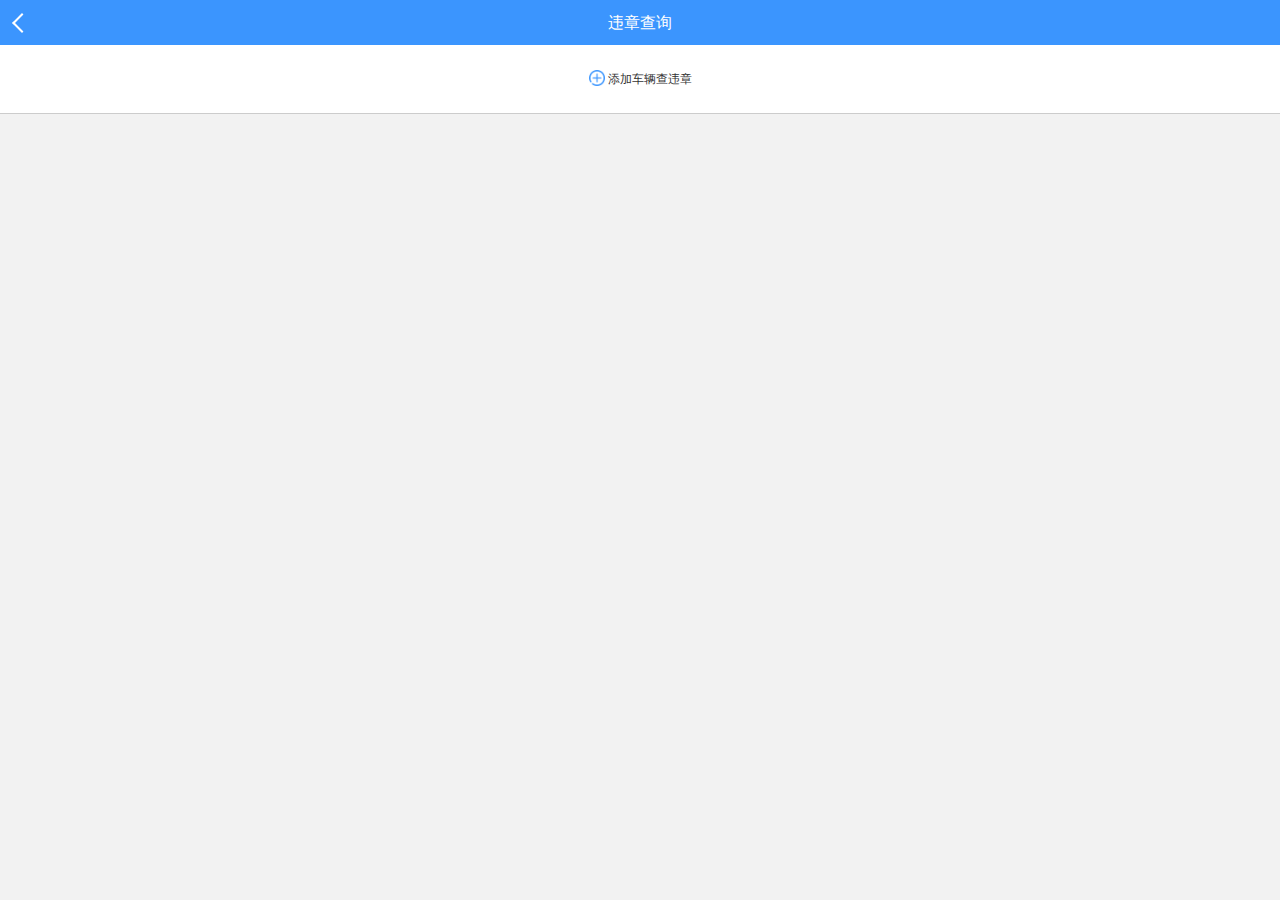
<file: index.htm>
<!DOCTYPE html>

<head>
<meta http-equiv="Content-Type" content="text/html; charset=utf-8" />
<title>违章查询</title>
<link rel="stylesheet" type="text/css" href="css/common.css">
<link rel="stylesheet" type="text/css" href="css/layout.css">
<meta content="yes" name="apple-mobile-web-app-capable" />
<meta content="black" name="apple-mobile-web-app-status-bar-style" />
<meta content="telephone=no" name="format-detection" />
<meta http-equiv="X-UA-Compatible" content="IE=edge,chrome=1" />
<meta name="format-detection" content="telephone=no" />
<meta name="viewport" content="width=device-width, initial-scale=1, minimum-scale=1, maximum-scale=1,user-scalable=0">
</head>
<body>
<div class="topfixed">
  <header class="header"><a href="###" class="a-back"></a>
    <h2>违章查询</h2>
  </header>
</div>
<div class="content" style="padding:45px 0 0;">
<div class="cx-peccancy">
<div class="tj-cx"><i></i><a href="###">添加车辆查违章</a></div>

</div>

</div>
</body>
</html>
</file>
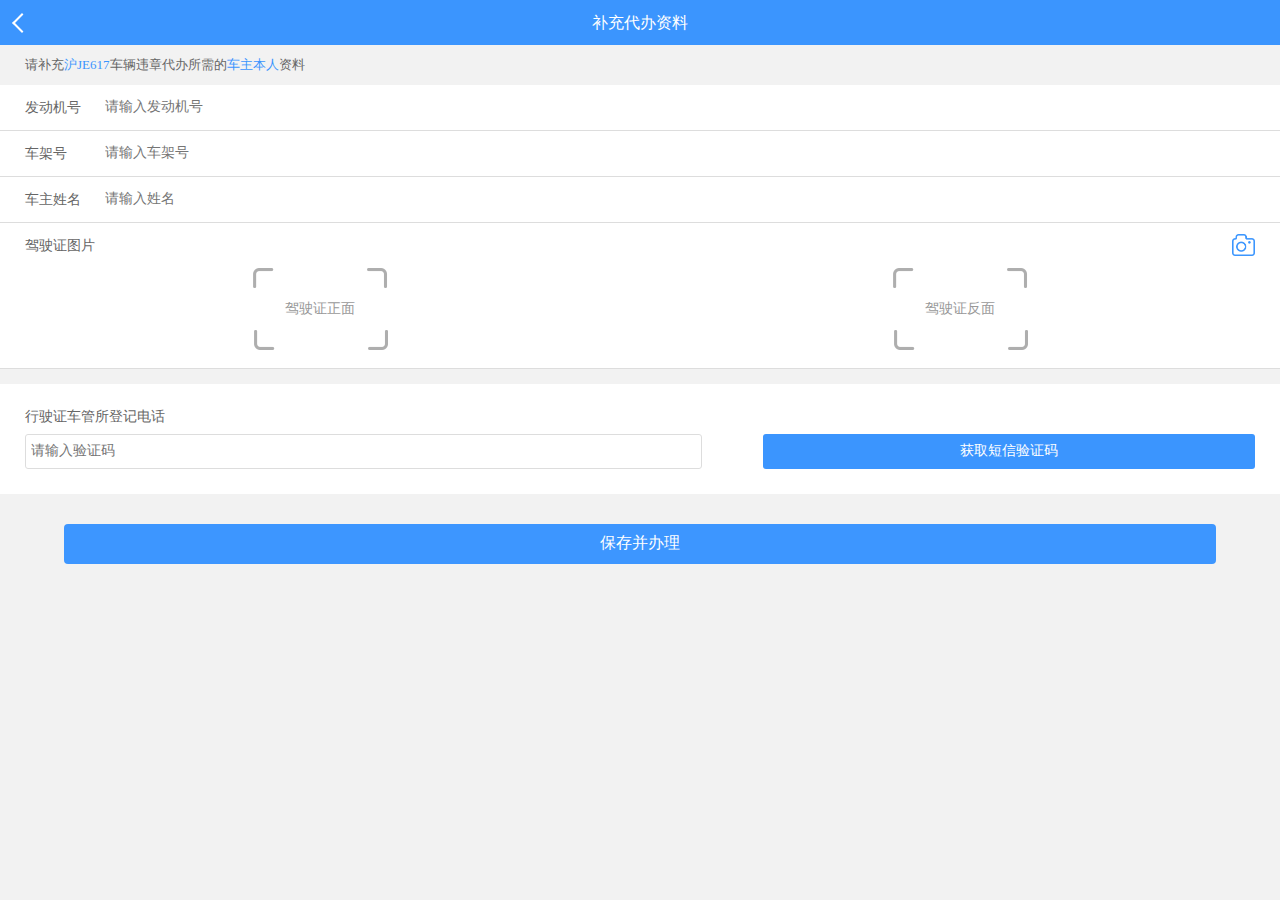
<file: add-data.html>
<!DOCTYPE html>

<head>
<meta http-equiv="Content-Type" content="text/html; charset=utf-8" />
<title>补充代办资料</title>
<link rel="stylesheet" type="text/css" href="css/common.css">
<link rel="stylesheet" type="text/css" href="css/layout.css">
<meta content="yes" name="apple-mobile-web-app-capable" />
<meta content="black" name="apple-mobile-web-app-status-bar-style" />
<meta content="telephone=no" name="format-detection" />
<meta http-equiv="X-UA-Compatible" content="IE=edge,chrome=1" />
<meta name="format-detection" content="telephone=no" />
<meta name="viewport" content="width=device-width, initial-scale=1, minimum-scale=1, maximum-scale=1,user-scalable=0">
</head>
<body>
<div class="topfixed">
  <header class="header">
    <a href="###" class="a-back"></a>
    <h2>补充代办资料</h2>
  </header>
</div>
<div class="content" style="padding:45px 0 0;">
  <p class="add-tips">
    请补充<em>沪JE617</em>车辆违章代办所需的<em>车主本人</em>资料
  </p>
  <div class="add-list">
    <p><label>发动机号</label><input type="text" placeholder="请输入发动机号"></p>
    <p><label>车架号</label><input type="text" placeholder="请输入车架号"></p>
    <p><label>车主姓名</label><input type="text" placeholder="请输入姓名"></p>
    <div class="photo">
      <p>
        <label>驾驶证图片</label>
        <i class="photo-icon"></i>
      </p>
      <div class="pic-block">
        <div class="pic">
          <span>驾驶证正面</span>
        </div>
        <div class="pic">
          <span>驾驶证反面</span>
        </div>
      </div>
    </div>
  </div>
  <div class="add-phone">
    <p class="label">行驶证车管所登记电话</p>
    <p class="phone-num">
      <input type="text" placeholder="请输入验证码">
      <button>获取短信验证码</button>
    </p>
  </div>
  <div class="btn">
    <input type="button" class="btn1" value="保存并办理">
  </div>
</div>
</body>
</html>
</file>
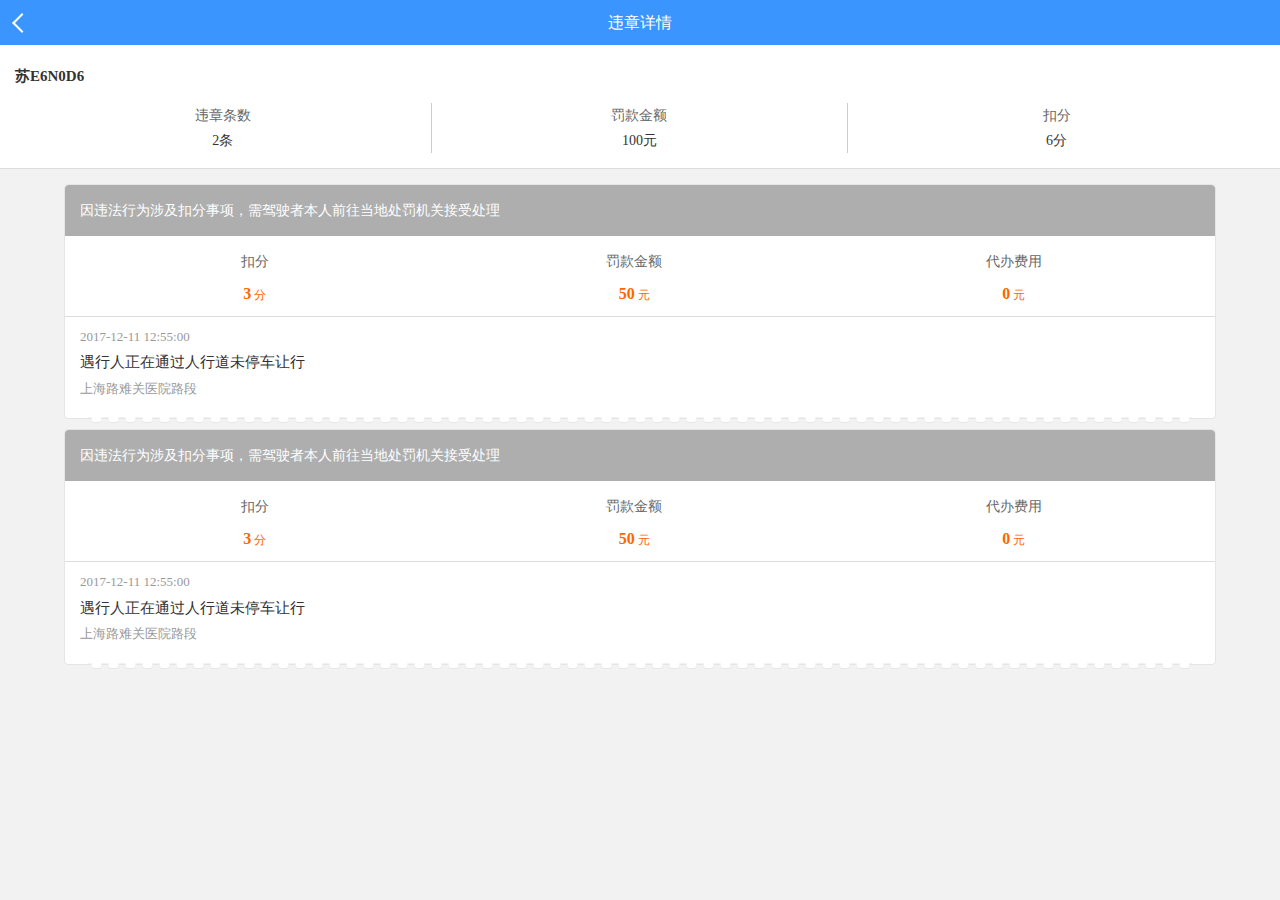
<file: detail-1.html>
<!DOCTYPE html>

<head>
<meta http-equiv="Content-Type" content="text/html; charset=utf-8" />
<title>违章详情</title>
<link rel="stylesheet" type="text/css" href="css/common.css">
<link rel="stylesheet" type="text/css" href="css/layout.css">
<meta content="yes" name="apple-mobile-web-app-capable" />
<meta content="black" name="apple-mobile-web-app-status-bar-style" />
<meta content="telephone=no" name="format-detection" />
<meta http-equiv="X-UA-Compatible" content="IE=edge,chrome=1" />
<meta name="format-detection" content="telephone=no" />
<meta name="viewport" content="width=device-width, initial-scale=1, minimum-scale=1, maximum-scale=1,user-scalable=0">
</head>
<body>
<div class="topfixed">
  <header class="header">
    <a href="###" class="a-back"></a>
    <h2>违章详情</h2>
  </header>
</div>
<div class="content" style="padding:45px 0 0;">
  <div class="detail">
    <div class="detail-head">
      <h3>苏E6N0D6</h3>
      <ul>
        <li>
          <span>违章条数</span>
          <em>2条</em>
        </li>
        <li>
          <span>罚款金额</span>
          <em>100元</em>
        </li>
        <li>
          <span>扣分</span>
          <em>6分</em>
        </li>
      </ul>
    </div>
    <div class="detail-list">
      <div class="illegal">
        <div class="illegal-item">
          <section>
            <p class="detail-tips">因违法行为涉及扣分事项，需驾驶者本人前往当地处罚机关接受处理</p>
            <div class="bd_b">
              <ul class="clearfix">
                <li>
                  <p class="top">扣分</p>
                  <p class="btm">3<span>分</span></p>
                </li>
                <li>
                  <p class="top">罚款金额</p>
                  <p class="btm">50<span>元</span></p>
                </li>
                <li>
                  <p class="top">代办费用</p>
                  <p class="btm">0<span>元</span></p>
                </li>
              </ul>
            </div>
            <div class="detail-loca">
              <p class="time">2017-12-11 12:55:00</p>
              <p class="desc">遇行人正在通过人行道未停车让行</p>
              <p class="posi">上海路难关医院路段</p>
            </div>
          </section>
          <div class="btm_bg">背景</div>
        </div>
      </div>
      <div class="illegal">
        <div class="illegal-item">
          <section>
            <p class="detail-tips">因违法行为涉及扣分事项，需驾驶者本人前往当地处罚机关接受处理</p>
            <div class="bd_b">
              <ul class="clearfix">
                <li>
                  <p class="top">扣分</p>
                  <p class="btm">3<span>分</span></p>
                </li>
                <li>
                  <p class="top">罚款金额</p>
                  <p class="btm">50<span>元</span></p>
                </li>
                <li>
                  <p class="top">代办费用</p>
                  <p class="btm">0<span>元</span></p>
                </li>
              </ul>
            </div>
            <div class="detail-loca">
              <p class="time">2017-12-11 12:55:00</p>
              <p class="desc">遇行人正在通过人行道未停车让行</p>
              <p class="posi">上海路难关医院路段</p>
            </div>
          </section>
          <div class="btm_bg">背景</div>
        </div>
      </div>
    </div>
  </div>
</div>
</body>
</html>
</file>
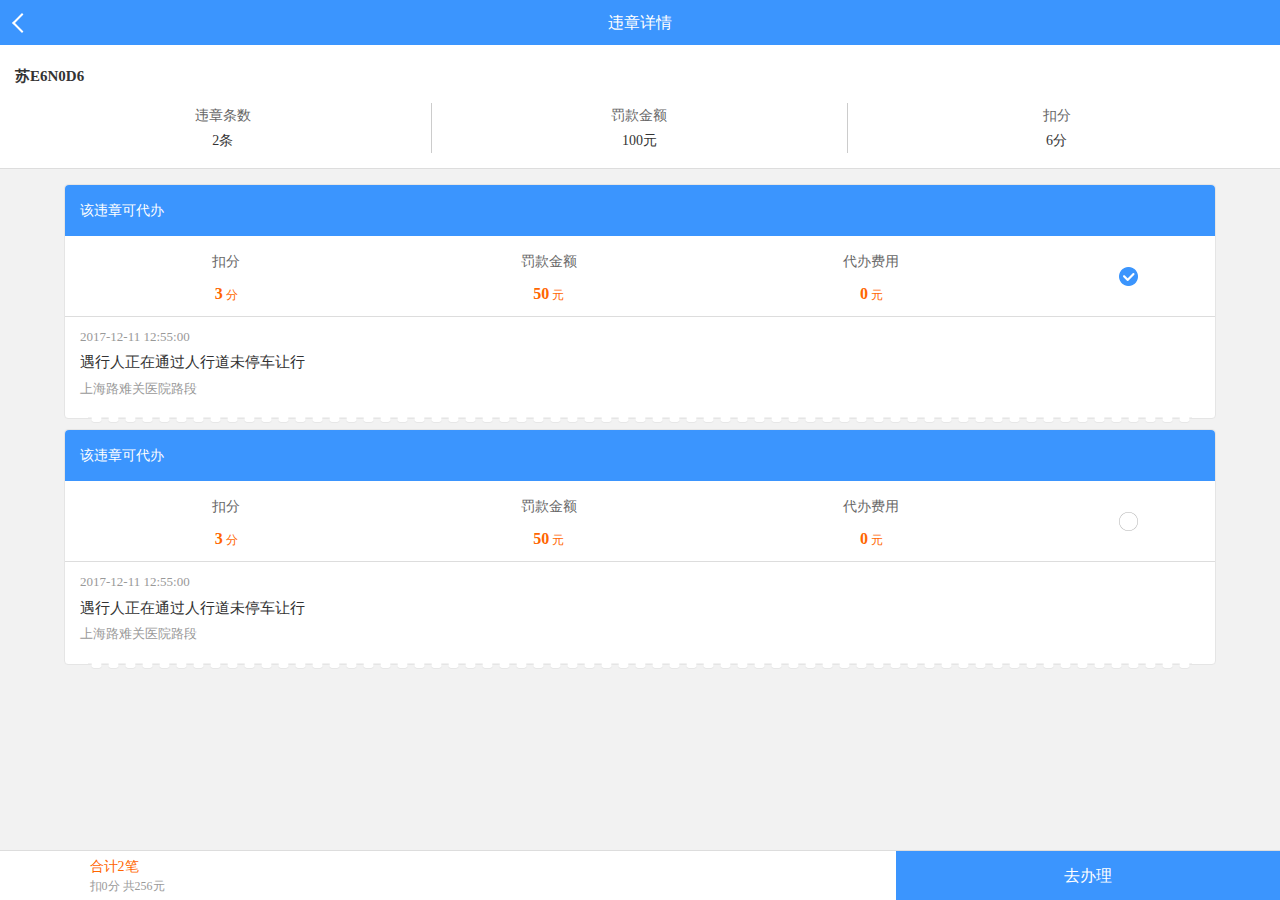
<file: detail-2.html>
<!DOCTYPE html>

<head>
<meta http-equiv="Content-Type" content="text/html; charset=utf-8" />
<title>违章详情</title>
<link rel="stylesheet" type="text/css" href="css/common.css">
<link rel="stylesheet" type="text/css" href="css/layout.css">
<meta content="yes" name="apple-mobile-web-app-capable" />
<meta content="black" name="apple-mobile-web-app-status-bar-style" />
<meta content="telephone=no" name="format-detection" />
<meta http-equiv="X-UA-Compatible" content="IE=edge,chrome=1" />
<meta name="format-detection" content="telephone=no" />
<meta name="viewport" content="width=device-width, initial-scale=1, minimum-scale=1, maximum-scale=1,user-scalable=0">
</head>
<body>
<div class="topfixed">
  <header class="header">
    <a href="###" class="a-back"></a>
    <h2>违章详情</h2>
  </header>
</div>
<div class="content" style="padding:45px 0 50px;">
  <div class="detail">
    <div class="detail-head">
      <h3>苏E6N0D6</h3>
      <ul>
        <li>
          <span>违章条数</span>
          <em>2条</em>
        </li>
        <li>
          <span>罚款金额</span>
          <em>100元</em>
        </li>
        <li>
          <span>扣分</span>
          <em>6分</em>
        </li>
      </ul>
    </div>
    <div class="detail-list daiban">
      <div class="illegal">
        <div class="illegal-item">
          <section>
            <p class="detail-tips">该违章可代办</p>
            <div class="bd_b">
              <ul class="clearfix">
                <li>
                  <p class="top">扣分</p>
                  <p class="btm">3<span>分</span></p>
                </li>
                <li>
                  <p class="top">罚款金额</p>
                  <p class="btm">50<span>元</span></p>
                </li>
                <li>
                  <p class="top">代办费用</p>
                  <p class="btm">0<span>元</span></p>
                </li>
              </ul>
              <div class="choice"><i class="cur"></i></div>
            </div>
            <div class="detail-loca">
              <p class="time">2017-12-11 12:55:00</p>
              <p class="desc">遇行人正在通过人行道未停车让行</p>
              <p class="posi">上海路难关医院路段</p>
            </div>
          </section>
          <div class="btm_bg">背景</div>
        </div>
      </div>
      <div class="illegal">
        <div class="illegal-item">
          <section>
            <p class="detail-tips">该违章可代办</p>
            <div class="bd_b">
              <ul class="clearfix">
                <li>
                  <p class="top">扣分</p>
                  <p class="btm">3<span>分</span></p>
                </li>
                <li>
                  <p class="top">罚款金额</p>
                  <p class="btm">50<span>元</span></p>
                </li>
                <li>
                  <p class="top">代办费用</p>
                  <p class="btm">0<span>元</span></p>
                </li>
              </ul>
              <div class="choice"><i></i></div>
            </div>
            <div class="detail-loca">
              <p class="time">2017-12-11 12:55:00</p>
              <p class="desc">遇行人正在通过人行道未停车让行</p>
              <p class="posi">上海路难关医院路段</p>
            </div>
          </section>
          <div class="btm_bg">背景</div>
        </div>
      </div>
    </div>
  </div>
</div>
<div class="btmfixed">
  <footer class="footer">
    <div class="sum">
      <p class="orange">合计2笔</p>
      <p class="gray">
        <span>扣0分</span>
        <span>共256元</span>
      </p>
    </div>
    <a href="###" class="a-link" onclick="return submit();">去办理</a>
  </footer>
</div>
<div id="bg-gray"></div>
<div class="modal confirm">
  <div class="modal-con">
    <p>请补充车辆违章代办所需的车主本人资料</p>
  </div>
  <div class="modal-btm">
    <span>取消</span>
    <span>补充资料</span>
  </div>
</div>
<script src="js/jquery.min.js"></script>
<script>
function submit(){
  var bggray = $('#bg-gray');
  var modal = $('.modal');
  bggray.css('width',window.screen.width);
  bggray.css('height',window.screen.height);
  bggray.show();
  modal.show();
}
</script>
</body>
</html>
</file>
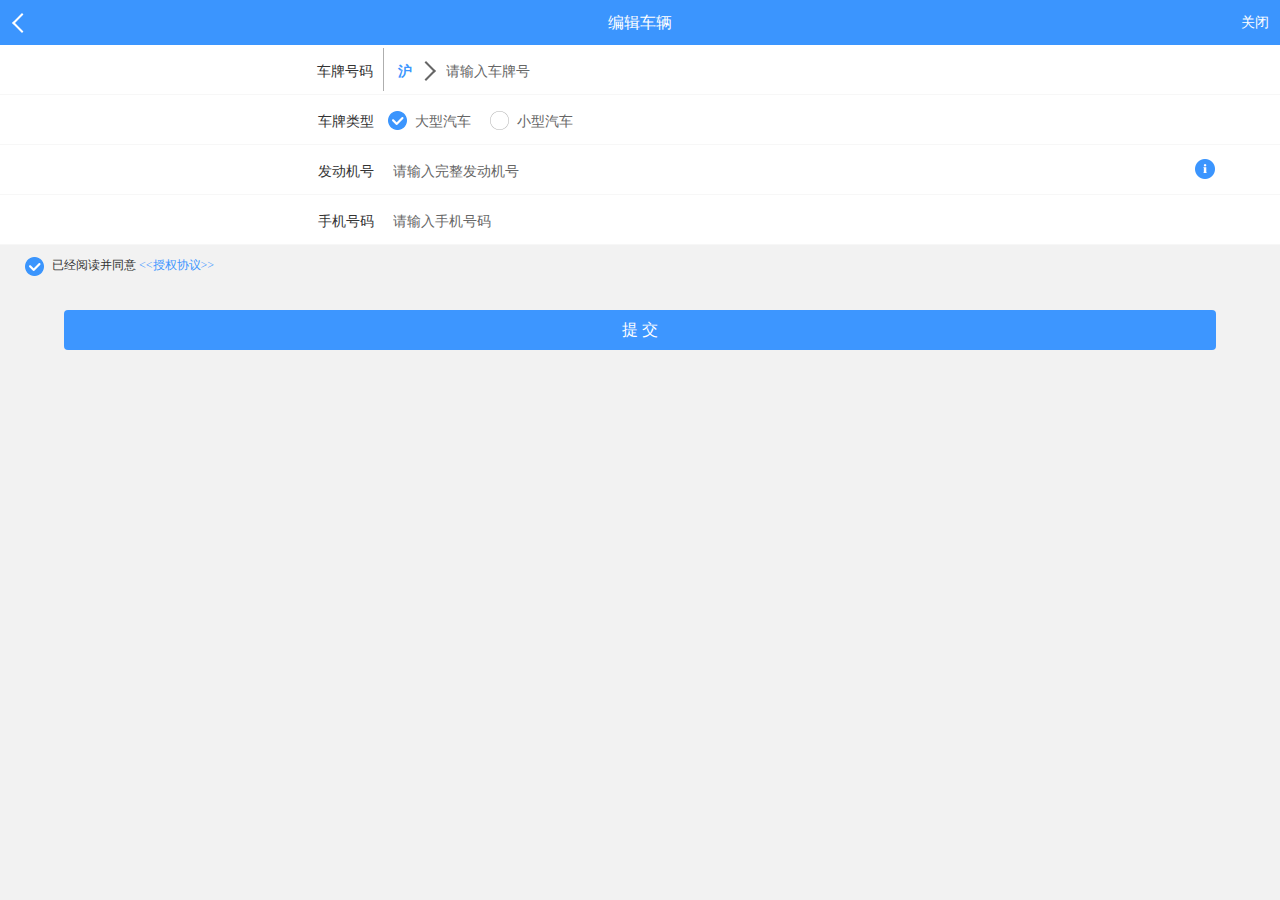
<file: index2.htm>
<!DOCTYPE html>

<head>
<meta http-equiv="Content-Type" content="text/html; charset=utf-8" />
<title>编辑车辆</title>
<link rel="stylesheet" type="text/css" href="css/common.css">
<link rel="stylesheet" type="text/css" href="css/layout.css">
<meta content="yes" name="apple-mobile-web-app-capable" />
<meta content="black" name="apple-mobile-web-app-status-bar-style" />
<meta content="telephone=no" name="format-detection" />
<meta http-equiv="X-UA-Compatible" content="IE=edge,chrome=1" />
<meta name="format-detection" content="telephone=no" />
<meta name="viewport" content="width=device-width, initial-scale=1, minimum-scale=1, maximum-scale=1,user-scalable=0">
</head>
<body>
<div class="topfixed">
  <header class="header">
    <a href="###" class="a-back"></a>
    <h2>编辑车辆</h2>
    <a class="a-rt" href="###">关闭</a>
  </header>
</div>
<div class="content" style="padding:45px 0 0;">
  <div class="bj-vehicle">
    <div class="item">
      <span class="s-l bd-r">车牌号码</span>
      <div class="d-r">
        <em onclick="return goods_sel();">沪</em>
        <input name="" type="text" class="input1" value="请输入车牌号">
      </div>
    </div>
    <div class="item">
      <span class="s-l">车牌类型</span>
      <div class="d-r car-type">
        <p class="fl">
          <i class="cur"></i>
          <span>大型汽车</span>
        </p>
        <p class="fl">
          <i></i>
          <span>小型汽车</span>
        </p>
      </div>
    </div>
    <div class="item">
      <span class="s-l">发动机号</span>
      <div class="d-r">
        <input name="" type="text" class="input1" value="请输入完整发动机号">
        <i class="i_icon" onclick="return num_modal();"></i>
      </div>
    </div>
    <div class="item">
      <span class="s-l">手机号码</span>
      <div class="d-r">
        <input name="" type="text" class="input1" value="请输入手机号码">
      </div>
    </div>
    <p class="protocol">
      <i class="cur"></i>
      已经阅读并同意 <a href="###">&lt;&lt;授权协议&gt;&gt;</a>
    </p>
  </div>
  <div class="btn">
    <input name="" type="button" class="btn1" value="提&nbsp;交">
  </div>
</div>
<div id="bg-gray"></div>
<div class="sel-modal">
  <span>吉<i>吉林</i></span>
  <span>吉<i>吉林</i></span>
  <span>吉<i>吉林</i></span>
  <span>吉<i>吉林</i></span>
  <span>吉<i>吉林</i></span>
  <span>吉<i>吉林</i></span>
  <span>吉<i>吉林</i></span>
  <span>吉<i>吉林</i></span>
  <span>吉<i>吉林</i></span>
  <span>吉<i>吉林</i></span>
  <span>吉<i>吉林</i></span>
  <span>吉<i>吉林</i></span>
  <span>吉<i>吉林</i></span>
  <span>吉<i>吉林</i></span>
  <span>吉<i>吉林</i></span>
  <span>吉<i>吉林</i></span>
  <span>吉<i>吉林</i></span>
  <span>吉<i>吉林</i></span>
  <span class="cur">吉<i>吉林</i></span>
  <span>吉<i>吉林</i></span>
  <span>吉<i>吉林</i></span>
  <span>吉<i>吉林</i></span>
  <span>吉<i>吉林</i></span>
  <span>吉<i>吉林</i></span>
</div>
<div class="num-modal">
  <p>怎么查找车身架号和发动机号?</p>
  <img src="images/card.jpg" width="188" height="129">
</div>
<script src="js/jquery.min.js"></script>
<script>
function goods_sel() {
  var bggray = $("#bg-gray");
  var modal = $(".sel-modal");
  bggray.css("height", window.screen.height);
  bggray.css("width", window.screen.width);
  bggray.show();
  modal.show();
}
function num_modal() {
  var bggray = $("#bg-gray");
  var modal = $(".num-modal");
  bggray.css("height", window.screen.height);
  bggray.css("width", window.screen.width);
  bggray.show();
  modal.show();
}
</script>
</body>
</html>
</file>
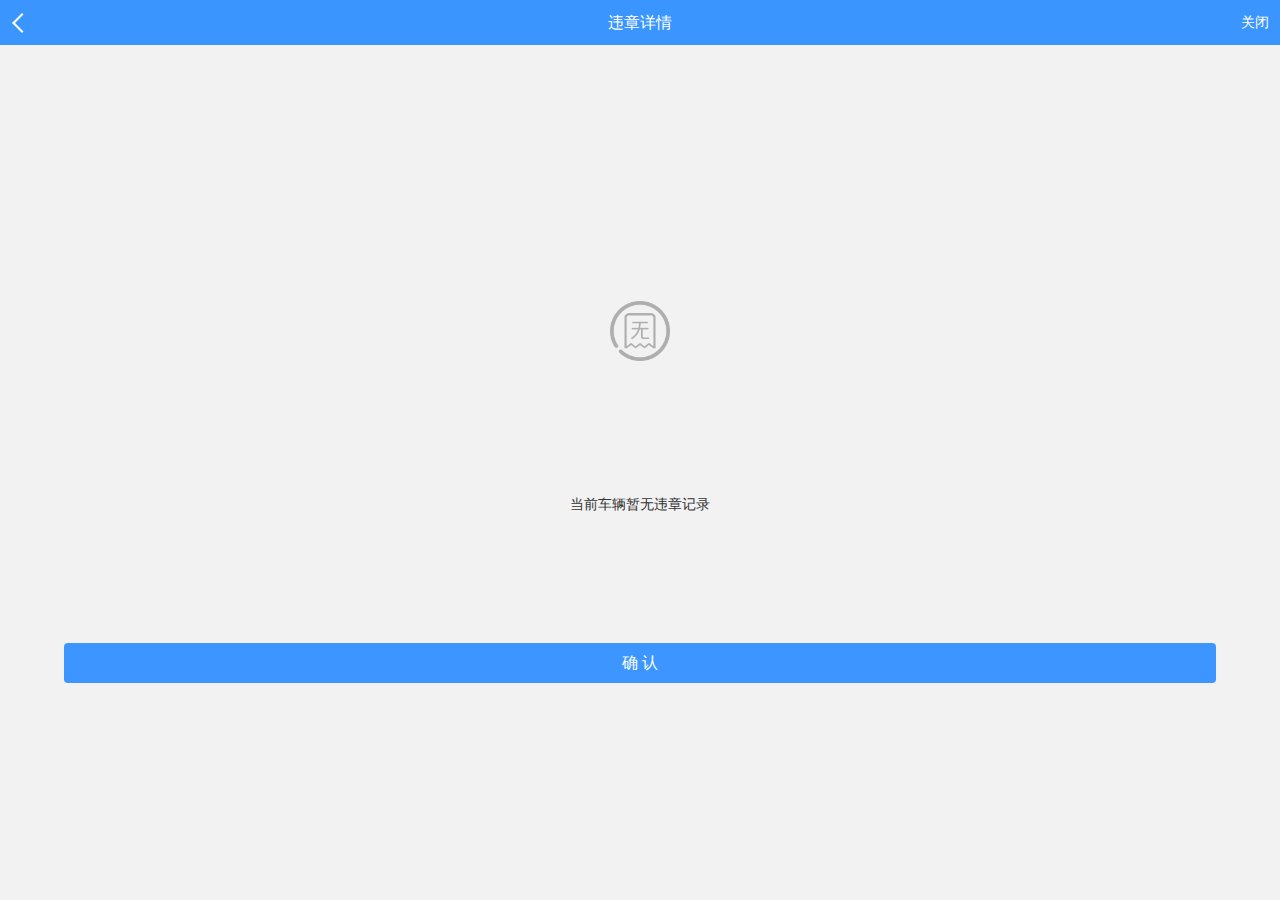
<file: index3.htm>
<!DOCTYPE html>

<head>
<meta http-equiv="Content-Type" content="text/html; charset=utf-8" />
<title>违章详情</title>
<link rel="stylesheet" type="text/css" href="css/common.css">
<link rel="stylesheet" type="text/css" href="css/layout.css">
<meta content="yes" name="apple-mobile-web-app-capable" />
<meta content="black" name="apple-mobile-web-app-status-bar-style" />
<meta content="telephone=no" name="format-detection" />
<meta http-equiv="X-UA-Compatible" content="IE=edge,chrome=1" />
<meta name="format-detection" content="telephone=no" />
<meta name="viewport" content="width=device-width, initial-scale=1, minimum-scale=1, maximum-scale=1,user-scalable=0">
</head>
<body>
<div class="topfixed">
  <header class="header"><a href="###" class="a-back"></a>
    <h2>违章详情</h2>
    <a class="a-rt" href="###">关闭</a> </header>
</div>
<div class="content" style="padding:45px 0 0;">
  <div class="empty">
    <div class="empty-img"> <img src="images/empty.png"></div>
    <p class="empty-text">当前车辆暂无违章记录</p>
  </div>
  <div class="btn">
    <input name="" type="button" class="btn1" value="确&nbsp;认">
  </div>
</div>
</body>
</html>
</file>
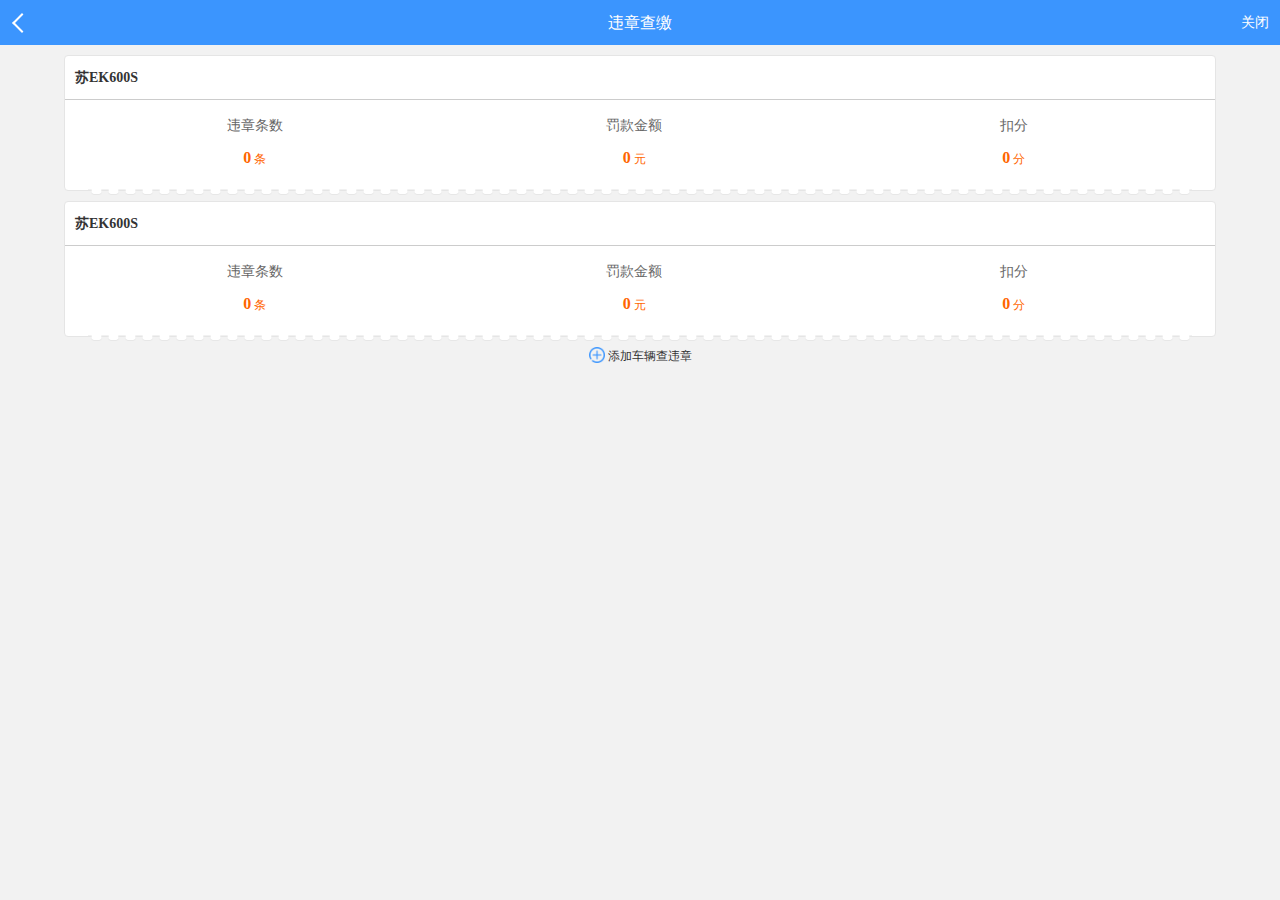
<file: index4.htm>
<!DOCTYPE html>

<head>
<meta http-equiv="Content-Type" content="text/html; charset=utf-8" />
<title>违章查缴</title>
<link rel="stylesheet" type="text/css" href="css/common.css">
<link rel="stylesheet" type="text/css" href="css/layout.css">
<meta content="yes" name="apple-mobile-web-app-capable" />
<meta content="black" name="apple-mobile-web-app-status-bar-style" />
<meta content="telephone=no" name="format-detection" />
<meta http-equiv="X-UA-Compatible" content="IE=edge,chrome=1" />
<meta name="format-detection" content="telephone=no" />
<meta name="viewport" content="width=device-width, initial-scale=1, minimum-scale=1, maximum-scale=1,user-scalable=0">
</head>
<body>
<div class="topfixed">
  <header class="header"><a href="###" class="a-back"></a>
    <h2>违章查缴</h2>
    <a class="a-rt" href="###">关闭</a> </header>
</div>
<div class="content" style="padding:45px 0 0;">
  <div class="illegal">
    <div class="illegal-item">
      <section>
        <h3>苏EK600S</h3>
        <ul class="clearfix">
          <li>
            <p class="top">违章条数</p>
            <p class="btm">0<span>条</span></p>
          </li>
          <li>
            <p class="top">罚款金额</p>
            <p class="btm">0<span>元</span></p>
          </li>
          <li>
            <p class="top">扣分</p>
            <p class="btm">0<span>分</span></p>
          </li>
        </ul>
      </section>
      <div class="btm_bg">背景</div>
    </div>
  </div>
  <div class="illegal">
    <div class="illegal-item">
      <section>
        <h3>苏EK600S</h3>
        <ul class="clearfix">
          <li>
            <p class="top">违章条数</p>
            <p class="btm">0<span>条</span></p>
          </li>
          <li>
            <p class="top">罚款金额</p>
            <p class="btm">0<span>元</span></p>
          </li>
          <li>
            <p class="top">扣分</p>
            <p class="btm">0<span>分</span></p>
          </li>
        </ul>
      </section>
      <div class="btm_bg">背景</div>
    </div>
  </div>
  <div class="tj-cx"><i></i><a href="###">添加车辆查违章</a></div>
</div>
</body>
</html>
</file>
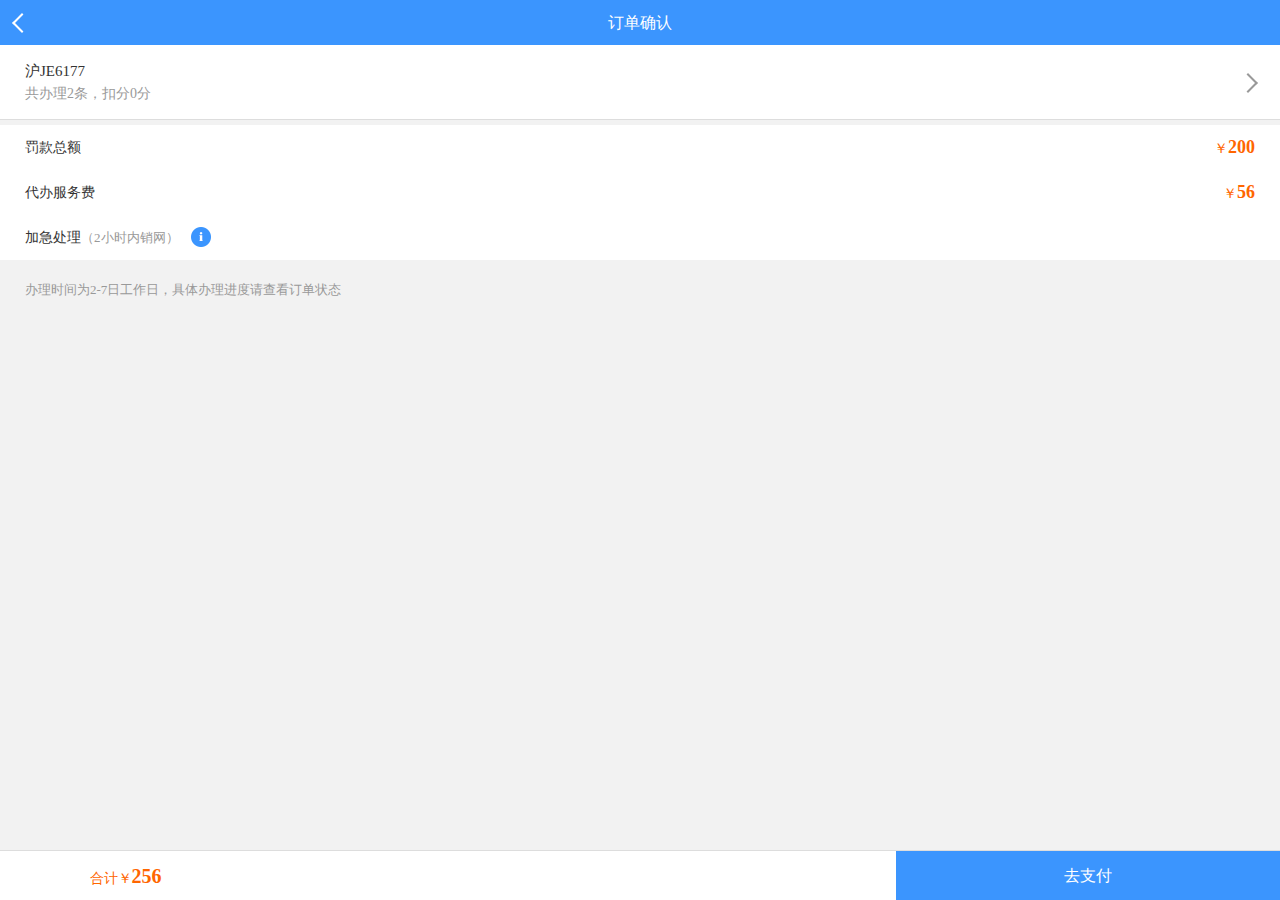
<file: order.html>
<!DOCTYPE html>

<head>
<meta http-equiv="Content-Type" content="text/html; charset=utf-8" />
<title>订单确认</title>
<link rel="stylesheet" type="text/css" href="css/common.css">
<link rel="stylesheet" type="text/css" href="css/layout.css">
<meta content="yes" name="apple-mobile-web-app-capable" />
<meta content="black" name="apple-mobile-web-app-status-bar-style" />
<meta content="telephone=no" name="format-detection" />
<meta http-equiv="X-UA-Compatible" content="IE=edge,chrome=1" />
<meta name="format-detection" content="telephone=no" />
<meta name="viewport" content="width=device-width, initial-scale=1, minimum-scale=1, maximum-scale=1,user-scalable=0">
</head>
<body>
<div class="topfixed">
  <header class="header">
    <a href="###" class="a-back"></a>
    <h2>订单确认</h2>
  </header>
</div>
<div class="content" style="padding:45px 0 0;">
  <div class="car-link" onclick="return link_modal();">
    <p class="car-name">沪JE6177</p>
    <p class="desc">共办理2条，扣分0分</p>
  </div>
  <div class="order-list">
    <p>
      <label>罚款总额</label>
      <span class="orange">￥<em>200</em></span>
    </p>
    <p>
      <label>代办服务费</label>
      <span class="orange">￥<em>56</em></span>
    </p>
    <div class="worry">
      <p class="fl">
        <label>加急处理</label>
        <span>（2小时内销网）</span>
        <i class="i_icon" onclick="return explain();"></i>
      </p>
      <i class="switch off"></i>
      <!-- <i class="switch on"></i> -->
    </div>
  </div>
  <p class="order-tips">办理时间为2-7日工作日，具体办理进度请查看订单状态</p>
</div>
<div class="btmfixed">
  <footer class="footer">
    <div class="sum">
      <p class="orange order">合计￥<em>256</em></p>
    </div>
    <a href="###" class="a-link">去支付</a>
  </footer>
</div>
<div id="bg-gray" class="order-bg"></div>
<div class="modal link-modal">
  <ul class="link-list">
    <li>
      <p>上海路难关医院路段</p>
      <p class="f12">2017-12-11 12:25:00</p>
      <p>遇行人正在通过人行道未停车让行</p>
      <p>
        <span>罚款100元|</span>
        <span>扣分0分|</span>
        <span>代办费28元</span>
      </p>
    </li>
    <li>
      <p>上海路难关医院路段</p>
      <p class="f12">2017-12-11 12:25:00</p>
      <p>遇行人正在通过人行道未停车让行遇行人正在通过人行道未停车让行遇行人正在通过人行道未停车让行</p>
      <p>
        <span>罚款100元|</span>
        <span>扣分0分|</span>
        <span>代办费28元</span>
      </p>
    </li>
  </ul>
  <i class="cancel"></i>
</div>
<div class="modal explain-modal">
  <h3 class="tit">加急业务说明</h3>
  <ul class="con">
    <li><i class="point"></i><span>加急订单处理时间为2小时。仅在工作日（周一至周五08:50—17:00）受理，周末及假日不受理</span></li>
    <li><i class="point"></i><span>加急受理范围：加急业务仅支持粤牌在广东江西及福建、京牌在北京、闽牌在福建、苏A牌在南京的违章</span></li>
    <li><i class="point"></i><span>加急服务按违章的条数收费，一个订单内有多个可加急办理的违章单则按违章条数叠加收取费用。</span></li>
    <li><i class="point"></i><span>加急只能处理扣分单和特殊单之外的非扣分单，若无法在2小时内办结，会退还加急服务费</span></li>
    <li><i class="point"></i><span>缴费成功后，网上违章记录消除可能会延迟，但不影响年审等车务办理</span></li>
    <li><i class="point"></i><span>最终业务解释权归车行易所有</span></li>
  </ul>
  <a href="###" class="explain-btn">知道了</a>
</div>
<script src="js/jquery.min.js"></script>
<script>
function link_modal(){
  var bggray = $('#bg-gray');
  var modal = $('.link-modal');
  bggray.css('width',window.screen.width);
  bggray.css('height',window.screen.height);
  bggray.show();
  modal.show();
}
function explain(){
  var bggray = $('#bg-gray');
  var modal = $('.explain-modal');
  bggray.css('width',window.screen.width);
  bggray.css('height',window.screen.height);
  bggray.show();
  modal.show();
}
</script>
</body>
</html>
</file>
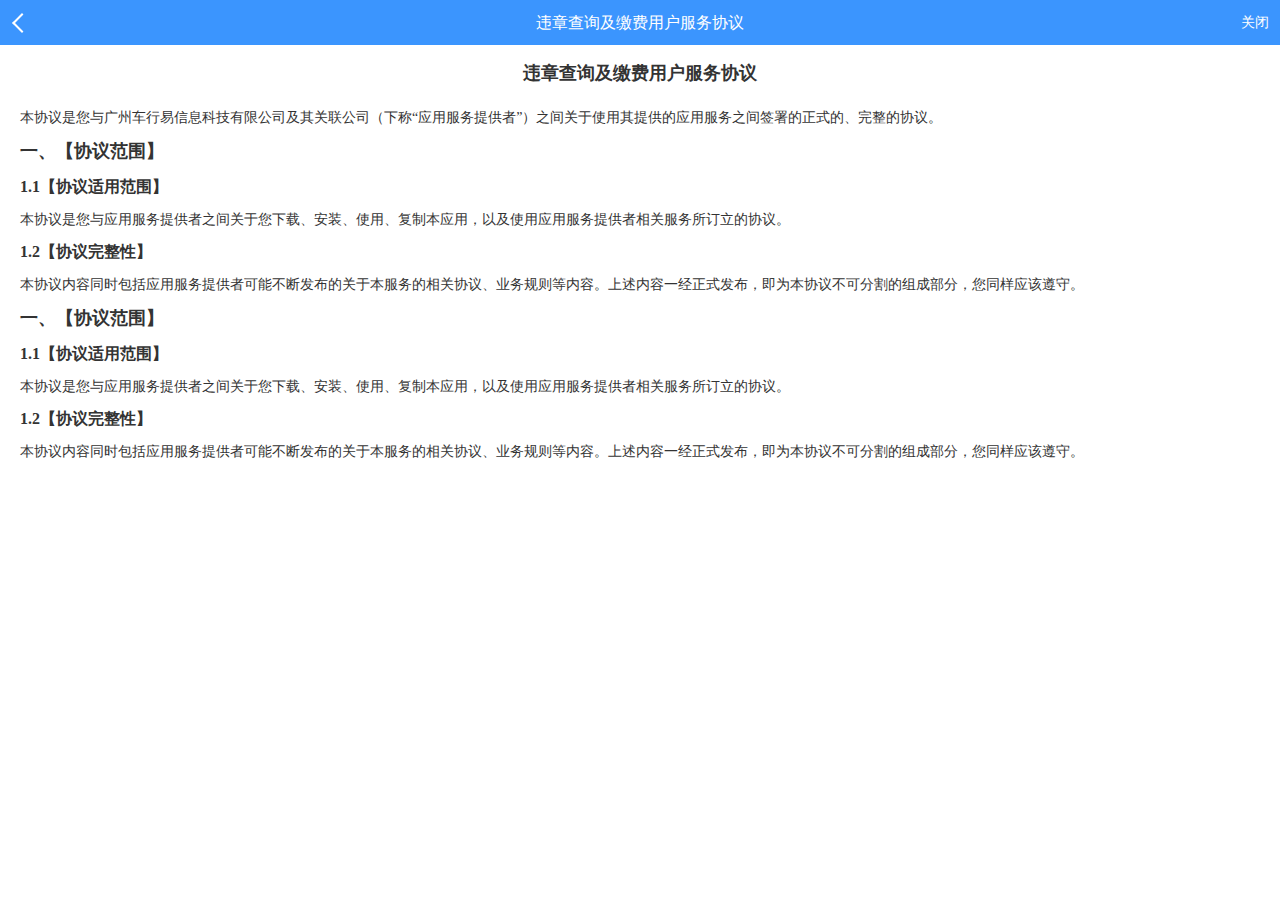
<file: xieyi.html>
<!DOCTYPE html>

<head>
<meta http-equiv="Content-Type" content="text/html; charset=utf-8" />
<title>违章查询及缴费用户服务协议</title>
<link rel="stylesheet" type="text/css" href="css/common.css">
<link rel="stylesheet" type="text/css" href="css/layout.css">
<meta content="yes" name="apple-mobile-web-app-capable" />
<meta content="black" name="apple-mobile-web-app-status-bar-style" />
<meta content="telephone=no" name="format-detection" />
<meta http-equiv="X-UA-Compatible" content="IE=edge,chrome=1" />
<meta name="format-detection" content="telephone=no" />
<meta name="viewport" content="width=device-width, initial-scale=1, minimum-scale=1, maximum-scale=1,user-scalable=0">
</head>
<body class="bfff">
<div class="topfixed">
  <header class="header">
    <a href="###" class="a-back"></a>
    <h2>违章查询及缴费用户服务协议</h2>
    <a href="###" class="a-rt">关闭</a>
  </header>
</div>
<div class="content" style="padding:45px 0 0;">
  <div class="xieyi">
    <h3>违章查询及缴费用户服务协议</h3>
    <div class="con">
      <p>本协议是您与广州车行易信息科技有限公司及其关联公司（下称“应用服务提供者”）之间关于使用其提供的应用服务之间签署的正式的、完整的协议。</p>
      <h4>一、【协议范围】</h4>
      <h5>1.1【协议适用范围】</h5>
      <p>本协议是您与应用服务提供者之间关于您下载、安装、使用、复制本应用，以及使用应用服务提供者相关服务所订立的协议。</p>
      <h5>1.2【协议完整性】</h5>
      <p>本协议内容同时包括应用服务提供者可能不断发布的关于本服务的相关协议、业务规则等内容。上述内容一经正式发布，即为本协议不可分割的组成部分，您同样应该遵守。</p>
      <h4>一、【协议范围】</h4>
      <h5>1.1【协议适用范围】</h5>
      <p>本协议是您与应用服务提供者之间关于您下载、安装、使用、复制本应用，以及使用应用服务提供者相关服务所订立的协议。</p>
      <h5>1.2【协议完整性】</h5>
      <p>本协议内容同时包括应用服务提供者可能不断发布的关于本服务的相关协议、业务规则等内容。上述内容一经正式发布，即为本协议不可分割的组成部分，您同样应该遵守。</p>
    </div>
  </div>
</div>
</body>
</html>
</file>
<file: css/common.css>
﻿@charset "utf-8";
a, abbr, address, article, aside, audio, b, blockquote, body, canvas, caption, cite, code, dd, del, details, dfn, div, dl, dt, em, fieldset, figcaption, figure, footer, form, h1, h2, h3, h4, h5, h6, header, hgroup, hr, html, i, iframe, img, ins, kbd, label, legend, li, mark, menu, nav, object, ol, p, pre, q, samp, section, small, span, strong, sub, summary, sup, table, tbody, td, tfoot, th, thead, time, tr, ul, var, video {
	border: 0 none;
	margin: 0;
	padding: 0;
}
body {
	font: 400 12px/1.5 微软雅黑, Verdana, simsun, Sans-Serif,;
	font-size: 12px;
	color: #333;
	background: #f2f2f2;
	position: absolute;
	left: 0;
	right: 0;
	top: 0;
	bottom: 0;
}
.n_b, fieldset, img {
	border: 0;
}
a {
	color: #333;
}
:focus {
	outline: 0;
}
address, caption, cite, code, dfn, em, optgroup, strong, th, var {
	font-style: normal;
	font-weight: 400;
}
h1, h2, h3, h4, h5, h6 {
	font-size: 100%;
	font-weight: 400;
}
abbr, acronym {
	border: 0;
	font-variant: normal;
}
button, input, optgroup, option, select, textarea {
	font-family: inherit;
	font-size: inherit;
	font-style: inherit;
	font-weight: inherit;
	-webkit-appearance: none;
	-webkit-border-radius: 0;
	border-radius: 0;
}
input[type=button] {
	-webkit-appearance: none;
	outline: none;
	-webkit-border-radius: 0;
	border-radius: 0;
}
code, kbd, samp, tt {
	font-size: 100%;
}
body {
	line-height: 1.5;
}
ul {
	list-style: none;
}
table {
	border-collapse: collapse;
	border-spacing: 0;
}
caption, th {
	text-align: left;
}
sub, sup {
	font-size: 100%;
	vertical-align: baseline;
}
:link, :visited, ins {
	text-decoration: none;
}
blockquote, q {
	quotes: none;
}
blockquote:after, blockquote:before, q:after, q:before {
	content: '';
	content: none;
}
address, h1, h2, h3, h4, h5, h6, i, li, span {
	Font-style: normal;
	font-weight: 400;
}
.clear:after, .clearfix:after {
	content: ' ';
	display: block;
	clear: both;
	height: 0;
	visibility: hidden;
}
* {
	tap-highlight-color: transparent;
	-webkit-tap-highlight-color: transparent;
	-ms-tap-highlight-color: transparent;
	-moz-box-sizing: border-box;
	-webkit-box-sizing: border-box;
	box-sizing: border-box;
	padding: 0;
	margin: 0;
	border: 0;
}
.bfff {
	background-color: #fff;
}
.topfixed {
	left: 0;
	position: fixed;
	top: 0;
	width: 100%;
	z-index: 8;
}
.btmfixed {
	left: 0;
	position: fixed;
	bottom: 0;
	width: 100%;
	z-index: 8;
}
.m_tp45 {
	margin-top: 45px;
}
.header {
	background: #3B95FE;
	padding: 0 10px;
	height: 45px;
	position: relative;
	line-height: 45px;
	text-align: center;
	color: #fff;
	z-index: 1;
	font-family: 微软雅黑;
	overflow: hidden;
}
.header h2 {
	color: #fff;
	font-size: 16px;
	left: 50%;
	margin: 0 auto 0 -35%;
	overflow: hidden;
	overflow-wrap: normal;
	position: absolute;
	text-overflow: ellipsis;
	white-space: nowrap;
	width: 70%;
	font-weight: 400;
	height: 45px;
}
.header .a-back {
	position: absolute;
	display: block;
	width: 40px;
	height: 44px;
	left: 0;
}
.header .a-rt {
	color: #fff;
	display: block;
	font-size: 14px;
	position: absolute;
	right: 0;
	text-align: center;
	width: 50px;
}
.header .a-back:before {
	border: #fff solid 2px;
	position: absolute;
	left: 15px;
	top: 50%;
	margin-top: -6px;
	display: block;
	content: '';
	width: 12px;
	height: 12px;
	border-top: none;
	border-right: none;
	-webkit-transform: rotate(45deg);
	transform: rotate(45deg);
}
/*tanchukuang*/
#bg-gray {
	background-color: #333;
	display: none;
	left: 0;
	opacity: .7;
	filter: alpha(opacity=70);
	-moz-opacity: .7;
	position: fixed;
	top: 0;
	z-index: 200;
}
</file>
<file: css/layout.css>
﻿@charset "utf-8";
/*tianjiacheliang*/
.cx-peccancy {
	width: 100%;
	background: #fff;
	padding: 25px 0;
	border-bottom: 1px solid #ccc;
}
.tj-cx {
	text-align: center;
}
.tj-cx i {
	display: inline-block;
	background: url(../images/tj.png) 0 0 no-repeat;
	background-size: 16px 16px;
	width: 16px;
	height: 16px;
	vertical-align: -3px;
	margin-right: 3px;
}
/*bianjicheliang*/
.bj-vehicle {
	width: 100%;
}
.bj-vehicle .item {
	height: 50px;
	padding: 3px 0;
	border-bottom: 1px solid #f7f7f7;
	font-size: 14px;
	color: #666;
	line-height: 47px;
	background: #fff;
}
.bj-vehicle .item .s-l {
	width: 30%;
	display: inline-block;
	height: 43px;
	text-align: right;
	padding-right: 10px;
	color: #333;
}
.bj-vehicle .item .bd-r {
	border-right: 1px solid #aeaeae;
}
.bj-vehicle .item .d-r {
	position: relative;
	width: 65%;
	display: inline-block;
}
.bj-vehicle .item .d-r em {
	display: inline-block;
	width: 50px;
	position: relative;
	height: 43px;
	color: #3c96fe;
	font-weight: 700;
	padding-left: 10px;
}
.bj-vehicle .item .d-r em:before {
	border: #666 solid 2px;
	position: absolute;
	right: 5px;
	top: 50%;
	margin-top: -6px;
	display: block;
	content: '';
	width: 12px;
	height: 12px;
	border-top: none;
	border-right: none;
	-webkit-transform: rotate(-135deg);
	transform: rotate(-135deg);
}
.bj-vehicle .item .input1 {
	width: 70%;
	height: 30px;
	padding: 2px 5px;
	border: none;
	color: #666;
}
.car-type .fl{
	display: inline-block;
	margin-right: 15px;
}
.car-type .fl i{
	background: url(../images/choiceoff.png) 0 0 no-repeat;
	background-size: 19px 19px;
	display: inline-block;
	width: 19px;
	height: 19px;
	margin-right: 5px;
	vertical-align: -4px;
}
.car-type .fl i.cur{
	background: url(../images/choice.png) no-repeat scroll 0 0;
	background-size: 19px 19px;
}
.bj-vehicle .item i.i_icon {
	background: url(../images/1_2_1.png) no-repeat scroll 0 0 / 20px 20px;
	height: 20px;
	position: absolute;
	right: 5px;
	top: 11px;
	width: 20px;
}
.protocol {
	padding: 0 25px;
	height: 30px;
	line-height: 30px;
	overflow: hidden;
	margin-top: 5px;
}
.protocol i {
	background: url(../images/choiceoff.png) 0 0 no-repeat;
	background-size: 19px 19px;
	display: inline-block;
	width: 19px;
	height: 19px;
	margin-right: 5px;
	vertical-align: middle;
}
.protocol i.cur{
	background: url(../images/choice.png) no-repeat scroll 0 0;
	background-size: 19px 19px;
}
.protocol a {
	color: #3d96ff;
}
.btn {
	width: 100%;
	text-align: center;
	margin: 30px 0;
}
.btn input.btn1 {
	width: 90%;
	margin: 0 auto;
	background: #3d96ff;
	font-size: 16px;
	color: #fff;
	height: 40px;
	border-radius: 4px;
}
.sel-modal {
	display: none;
	box-sizing: border-box;
	width: 100%;
	position: fixed;
	bottom: 0;
	background-color: #fff;
	z-index: 201;
	text-align: center;
	padding: 10px 0;
}
.sel-modal span {
	width: 13%;
	display: inline-block;
	height: 35px;
	line-height: 35px;
	box-shadow: 0 1px 1px #666;
	margin: 3px 3px 5px;
	background: #dfdfdf;
	border-radius: 3px;
}
.sel-modal span i {
	font-size: 10px;
	color: #aeaeae;
	margin-left: 3px;
}
.sel-modal span.cur {
	background: #a2a2a2;
}
.sel-modal span.cur i {
	color: #ccc;
}
.num-modal{
	display: none;
	background-color: #fff;
	position: fixed;
	top: 50%;
	left: 5%;
	width: 90%;
	height: 210px;
	margin-top: -105px;
	border-radius: 5px;
	z-index: 201;
}
.num-modal p{
	width: 100%;
	text-align: center;
	color: #666;
	font-size: 14px;
	margin: 20px 0;
}
.num-modal img{
	display: block;
	margin: 0 auto;
}
/*page-none*/
.empty {
	text-align: center;
	padding-top: 20%;
}
.empty-img {
	width: 60px;
	height: 60px;
	display: inline-block;
}
.empty-img img {
	width: 100%;
	height: auto;
	display: block;
	line-height: 1;
}
.empty-text {
	text-align: center;
	font-size: 14px;
	margin: 10% 0;
}
.illegal {
	width: 90%;
	background: #fff;
	border-radius: 4px;
	border: 1px solid #e5e5e5;
	margin: 10px auto;
}
.illegal-item {
	margin-bottom: 10px;
	position: relative;
}
.btm_bg {
	background: rgba(0, 0, 0, 0) url(../images/1_5.png) repeat-x scroll 0 0 / 17px 6px;
	bottom: -27px;
	left: 50%;
	margin-left: -48%;
	position: absolute;
	text-indent: -1000px;
	width: 96%;
	z-index: 1;
}
.illegal-item h3 {
	height: 44px;
	line-height: 44px;
	width: 100%;
	padding-left: 10px;
	border-bottom: 1px solid #ccc;
	font-weight: 700;
	font-size: 14px;
}
.illegal-item ul {
	font-size: 0;
}
.illegal-item ul li {
	height: 80px;
	padding-top: 15px;
	width: 33%;
	font-size: 14px;
	color: #666;
	text-align: center;
	display: inline-block;
}
.illegal-item ul li p.btm {
	color: #f60;
	margin-top: 10px;
	font-weight: bold;
	font-size: 16px;
}
.illegal-item ul li p.btm span {
	font-size: 12px;
	font-weight: normal;
	margin-left: 3px;
}
/*xieyi*/
.xieyi h3{
	text-align: center;
	font-size: 18px;
	font-weight: bold;
	margin: 15px 0;
}
.xieyi .con{
	margin: 20px;
	font-size: 14px;
}
.xieyi .con h4{
	font-size: 18px;
	font-weight: bold;
	margin: 10px 0;
}
.xieyi .con h5{
	font-size: 16px;
	font-weight: bold;
	margin: 10px 0;
}
/*detail-1*/
.detail-head{
	background-color: #fff;
	border-bottom: 1px solid #ddd;
	width: 100%;
	padding: 10px 15px 15px;
	margin-bottom: 15px;
}
.detail-head h3{
	font-size: 15px;
	font-weight: bold;
	margin: 10px 0 15px;
}
.detail-head ul{
	overflow: hidden;
	width: 100%;
}
.detail-head ul li{
	float: left;
	width: 33.33%;
	border-right: 1px solid #ccc;
	text-align: center;
	font-size: 14px;
	line-height: 25px;
}
.detail-head ul li:last-child{
	border-right: none;
}
.detail-head ul li span{
	display: block;
	color: #666;
}
.detail-head ul li em{
	display: block;
}
.detail-tips{
	padding: 15px;
	font-size: 14px;
	color: #fff;
	background-color: #aeaeae;
	border-radius: 4px 4px 0 0;
}
.detail-list .illegal-item .bd_b{
	border-bottom: 1px solid #ddd;
	overflow: hidden;
}
.detail-loca{
	font-size: 13px;
	color: #999;
	padding: 10px 15px;
}
.detail-loca .desc{
	font-size: 15px;
	color: #333;
	margin: 5px 0;
}
/*detail-2*/
.daiban .detail-tips{
	background-color: #3b95fe;
}
.daiban .illegal-item ul{
	width: 85%;
	float: left;
}
.daiban .choice{
	float: right;
	width: 15%;
	height: 80px;
}
.daiban .choice i{
	background: url(../images/choiceoff.png) 0 0 no-repeat;
	background-size: 19px 19px;
	display: block;
	width: 19px;
	height: 19px;
	margin: 31px auto;
}
.daiban .choice i.cur{
	background: url(../images/choice.png) 0 0 no-repeat;
	background-size: 19px 19px;
}
.footer{
	width: 100%;
	height: 50px;
	border-top: 1px solid #ddd;
	background-color: #fff;
	overflow: hidden;
}
.footer .sum{
	float: left;
	width: 70%;
	height: 50px;
	padding-left: 7%;
}
.footer .sum .orange{
	color: #f60;
	font-size: 14px;
	margin-top: 5px;
}
.footer .sum .gray{
	color: #999;
}
.footer .a-link{
	float: right;
	line-height: 50px;
	width: 30%;
	text-align: center;
	font-size: 16px;
	color: #fff;
	background-color: #3b95fe;
}
.modal{
	display: none;
	width: 90%;
	background-color: #fff;
	border-radius: 5px;
	position: fixed;
	margin-left: 5%;
	z-index: 201;
}
.modal.confirm{
	height: 140px;
	top: 50%;
	margin-top: -70px;
}
.modal-con{
	height: 100px;
	border-bottom: 1px solid #ddd;
	padding: 30px;
	font-size: 14px;
	color: #666;
	text-align: center;
}
.modal-btm{
	position: absolute;
	bottom: 0;
	width: 100%;
	height: 40px;
	line-height: 40px;
}
.modal-btm span{
	float: left;
	width: 50%;
	border-right: 1px solid #ddd;
	color: #3b95fe;
	text-align: center;
	font-size: 15px;
}
.modal-btm span:last-child{
	border-right: none;
}
/*add-data*/
.add-tips{
	width: 100%;
	color: #666;
	padding: 10px 25px;
	font-size: 13px;
}
.add-tips em{
	color: #3b95fe;
}
.add-list{
	width: 100%;
	background-color: #fff;
	border-bottom: 1px solid #ddd;
	margin-bottom: 15px;
}
.add-list p{
	border-bottom: 1px solid #ddd;
	padding: 0 25px;
	line-height: 45px;
	color: #666;
	font-size: 14px;
	overflow: hidden;
}
.add-list p label{
	float: left;
	width: 80px;
}
.add-list p input{
	width: 70%;
	height: 45px;
	float: left;
}
.add-list .photo p{
	border-bottom: none;
}
.add-list .photo-icon{
	background: url(../images/photo.png) 0 0 no-repeat;
	background-size: 23px 22px;
	float: right;
	width: 23px;
	height: 22px;
	margin: 11px 0;
}
.add-list .photo .pic-block{
	overflow: hidden;
	width: 100%;
	height: 100px;
}
.pic-block .pic{
	width: 50%;
	float: left;
}
.pic-block .pic span{
	display: block;
	background: url(../images/photo-bg.png) 0 0 no-repeat;
	background-size: 135px 82px;
	width: 135px;
	height: 82px;
	margin: 0 auto;
	line-height: 82px;
  text-align: center;
  font-size: 14px;
  color: #999;
}
.add-phone{
	width: 100%;
	background-color: #fff;
	padding: 15px 25px;
	margin-bottom: 10px;
	font-size: 14px;
	color: #666;
}
.add-phone .label{
	line-height: 35px;
}
.add-phone .phone-num{
	overflow: hidden;
	margin-bottom: 10px;
}
.add-phone .phone-num input{
	float: left;
	width: 55%;
	height: 35px;
	border: 1px solid #ddd;
	border-radius: 3px;
	padding-left: 5px;
}
.add-phone .phone-num button{
	float: right;
	width: 40%;
	height: 35px;
	background-color: #3b95fe;
	color: #fff;
	border-radius: 3px;
}
/*order*/
.car-link{
	width: 100%;
	height: 75px;
	padding: 15px 25px;
	background-color: #fff;
	border-bottom: 1px solid #ddd;
	margin-bottom: 5px;
	position: relative;
}
.car-link:before{
	border: #999 solid 2px;
  position: absolute;
  right: 25px;
  top: 50%;
  margin-top: -6px;
  display: block;
  content: '';
  width: 12px;
  height: 12px;
  border-top: none;
  border-right: none;
  -webkit-transform: rotate(-135deg);
  transform: rotate(-135deg);
}
.car-link .car-name{
	font-size: 15px;
}
.car-link .desc{
	color: #999;
	font-size: 14px;
}
.order-list{
	width: 100%;
	background-color: #fff;
}
.order-list p{
	height: 45px;
	line-height: 45px;
	font-size: 14px;
	padding: 0 25px;
	overflow: hidden;
}
.order-list p label{
	float: left;
}
.order-list p .orange{
	color: #f60;
	float: right;
}
.order-list p .orange em{
	font-size: 18px;
	font-weight: bold;
}
.order-list .worry{
	overflow: hidden;
}
.worry .fl{
	float: left;
}
.worry .fl span{
	font-size: 13px;
	color: #999;
	float: left;
}
.worry .fl .i_icon{
	float: left;
	background: url(../images/1_2_1.png) no-repeat 0 0 / 20px 20px;
  width: 20px;
  height: 20px;
  margin: 12px;
}
.worry .switch{
	float: right;
	width: 32px;
	height: 17px;
	margin: 14px 25px 14px 0;
}
.worry .switch.off{
	background: url(../images/switch-off.png) 0 0 no-repeat/32px 17px;
}
.worry .switch.on{
	background: url(../images/switch-on.png) 0 0 no-repeat/32px 17px;
}
.order-tips{
	margin-top: 20px;
	font-size: 13px;
	padding: 0 25px;
	color: #999;
}
.footer .sum .orange.order{
	line-height: 40px;
}
.footer .sum .order em{
	font-size: 20px;
	font-weight: bold;
}
#bg-gray.order-bg{
	top: 45px;
}
.modal.link-modal{
	background: transparent;
	width: 100%;
	height: 100%;
	top: 45px;
	left: 0;
	margin-left: 0;
}
.link-modal .link-list li{
	border-bottom: 1px solid #ddd;
	margin: 15px 25px;
	padding-bottom: 15px;
	color: #fff;
	font-size: 14px;
}
.link-modal .link-list li p{
	padding: 3px 0;
}
.link-modal .link-list li .f12{
	font-size: 12px;
}
.link-modal i.cancel{
	background: url(../images/cancel.png) 0 0 no-repeat/32px 32px;
	width: 32px;
	height: 32px;
	position: absolute;
	bottom: 100px;
	left: 50%;
	margin-left: -16px;
}
.modal.explain-modal{
	padding: 10px;
	top: 75px;
	height: 73%;
	overflow-y: scroll;
}
.explain-modal .tit{
	text-align: center;
	color: #f60;
	font-weight: bold;
	font-size: 15px;
	margin: 15px 0;
}
.explain-modal .con li{
	font-size: 14px;
	color: #666;
	margin-bottom: 15px;
	overflow: hidden;
}
.explain-modal .con span{
	float: left;
	width: 94%;
}
.explain-modal .con li .point{
	float: left;
	width: 5px;
	height: 5px;
	border-radius: 50%;
	background-color: #666;
	margin-right: 10px;
	vertical-align: middle;
	margin-top: 7px;
}
.explain-btn{
	display: block;
	margin: 20px auto 10px;
	width: 110px;
	height: 35px;
	line-height: 35px;
	border-radius: 5px;
	color: #fff;
	text-align: center;
	font-size: 16px;
	background-color: #3b95fe;
}
</file>
